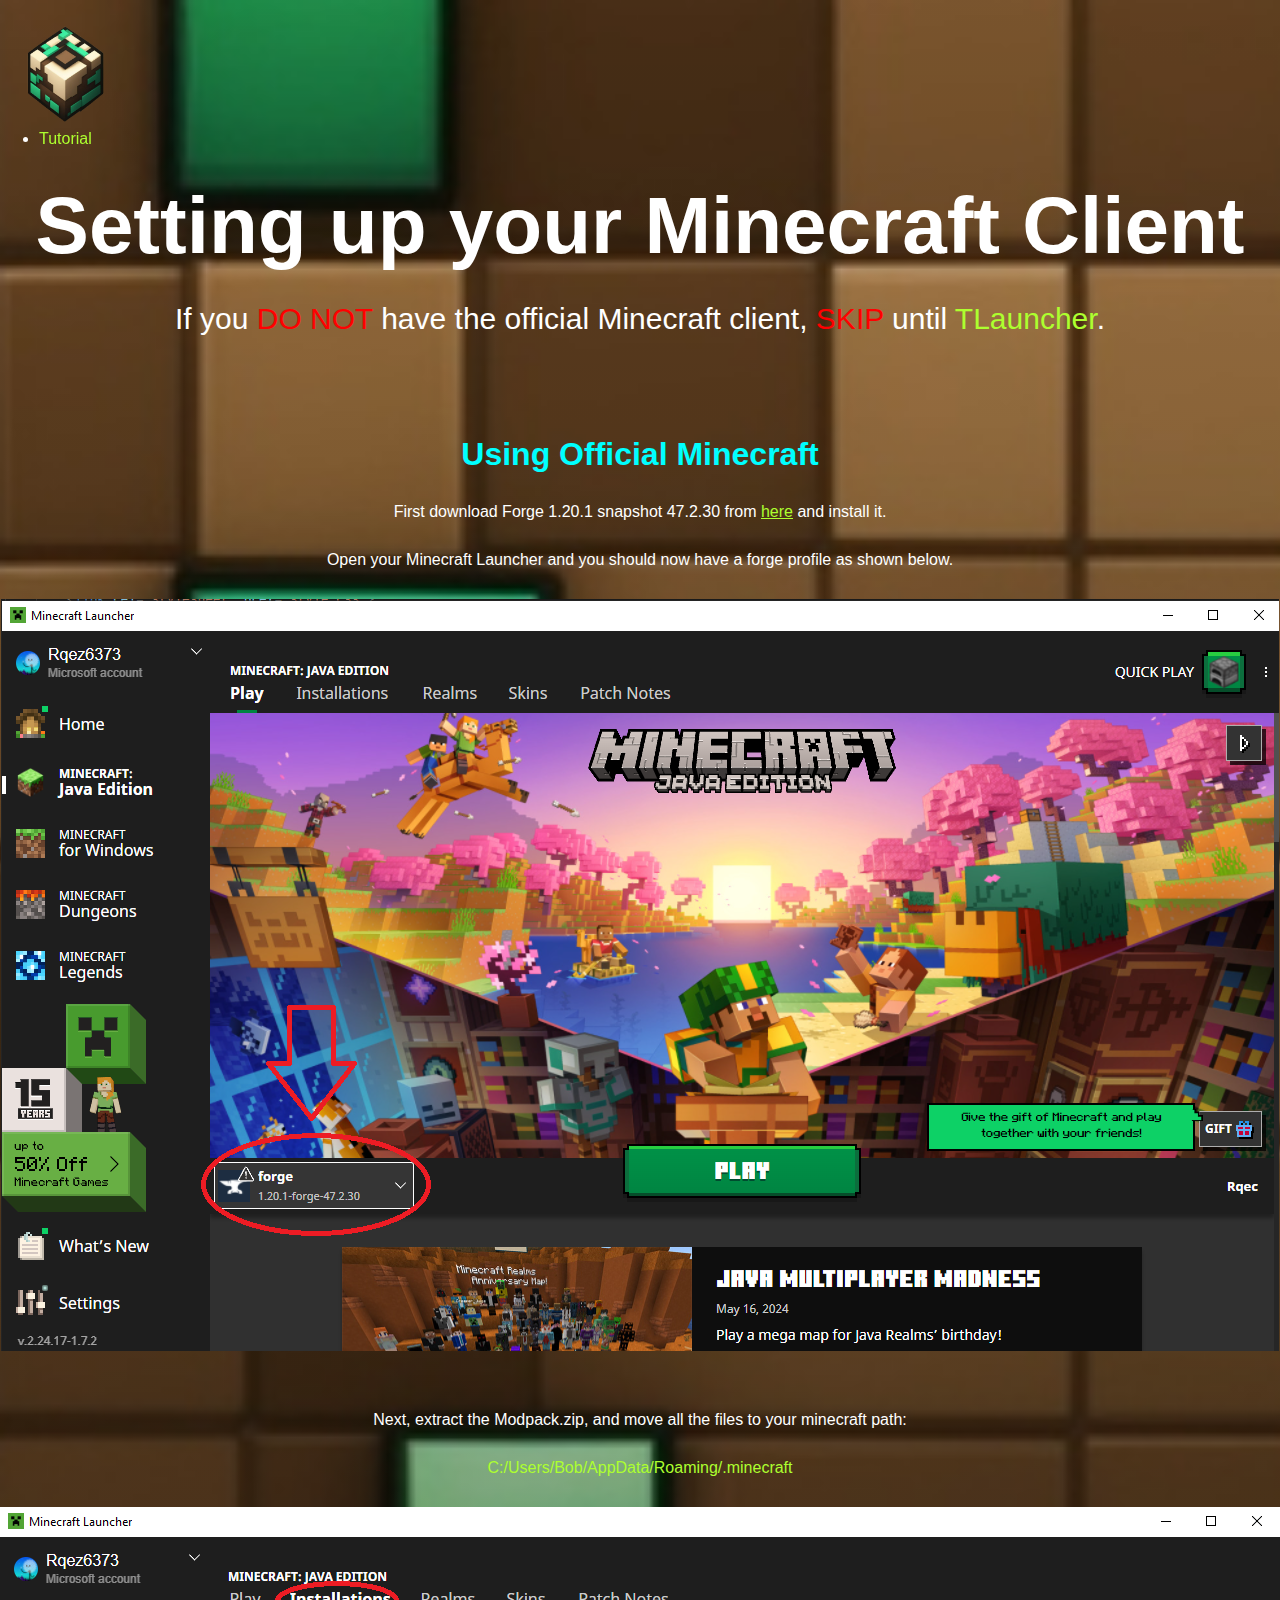
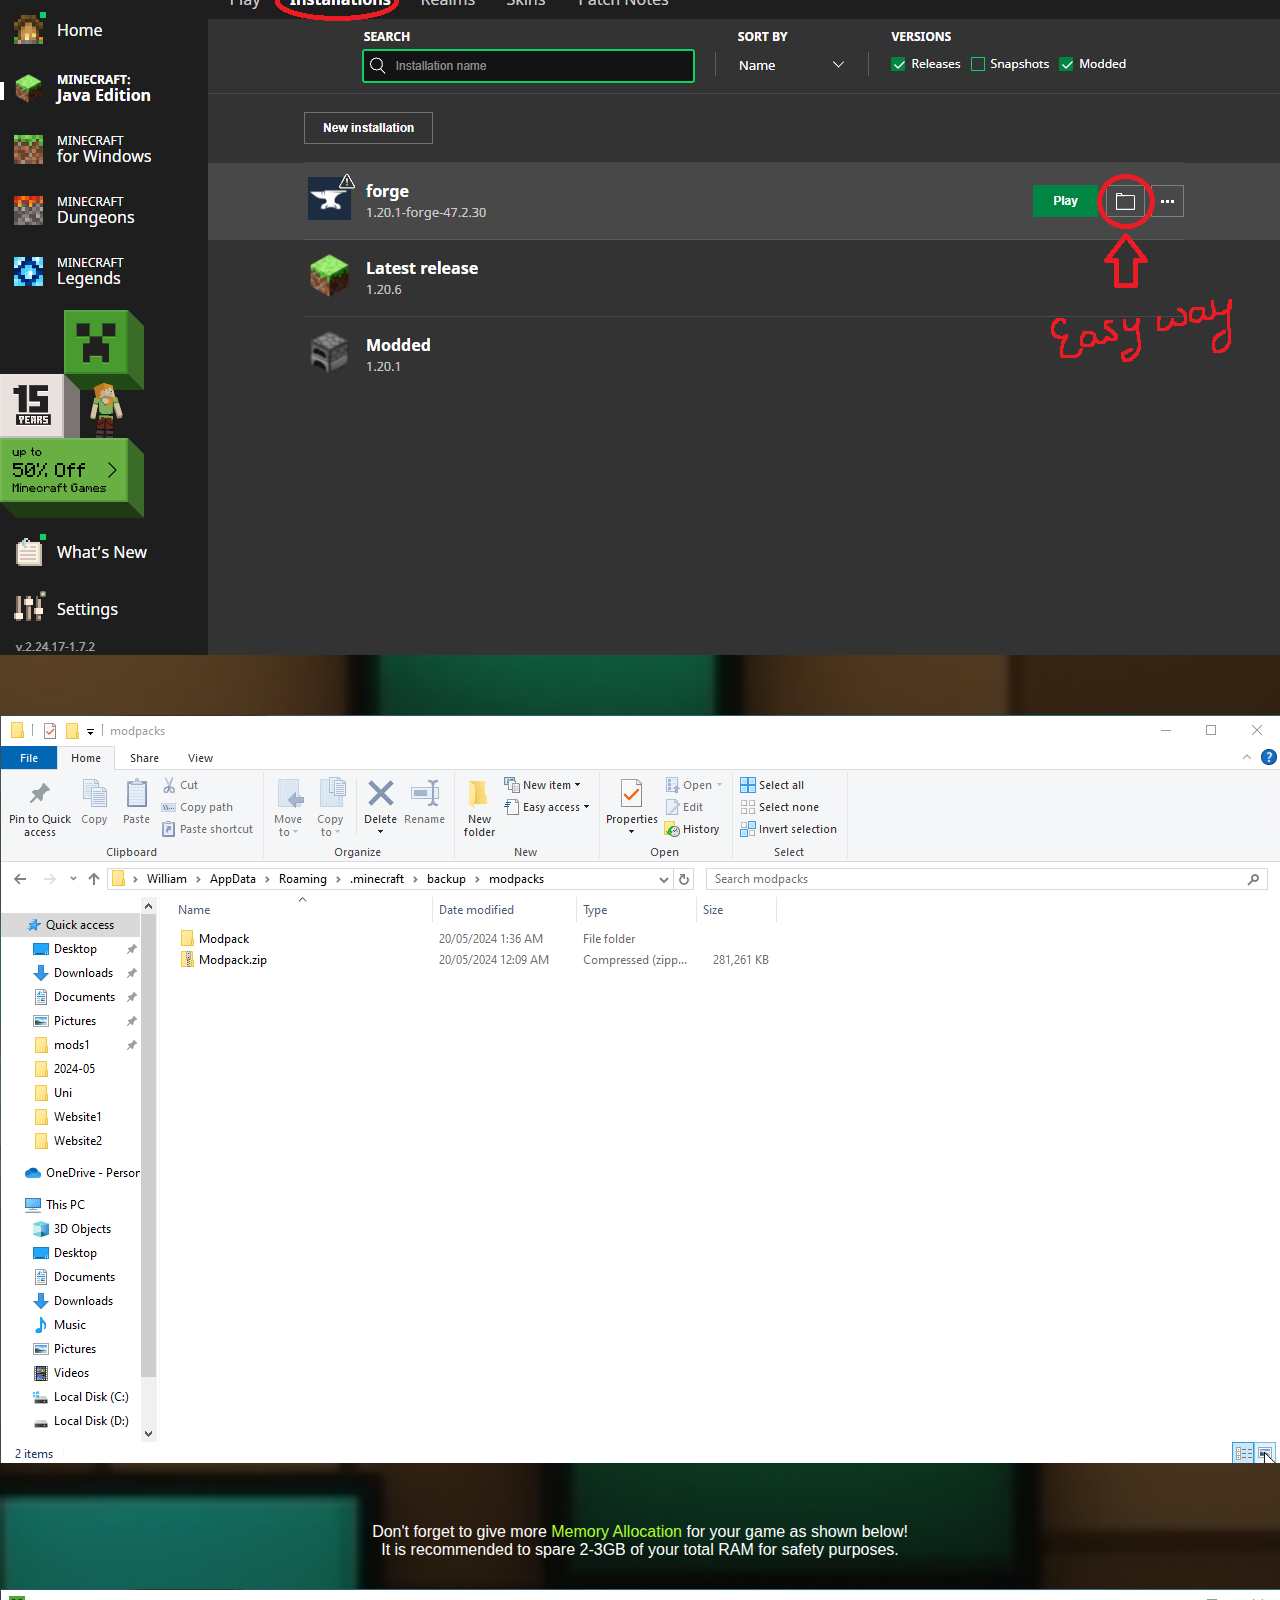
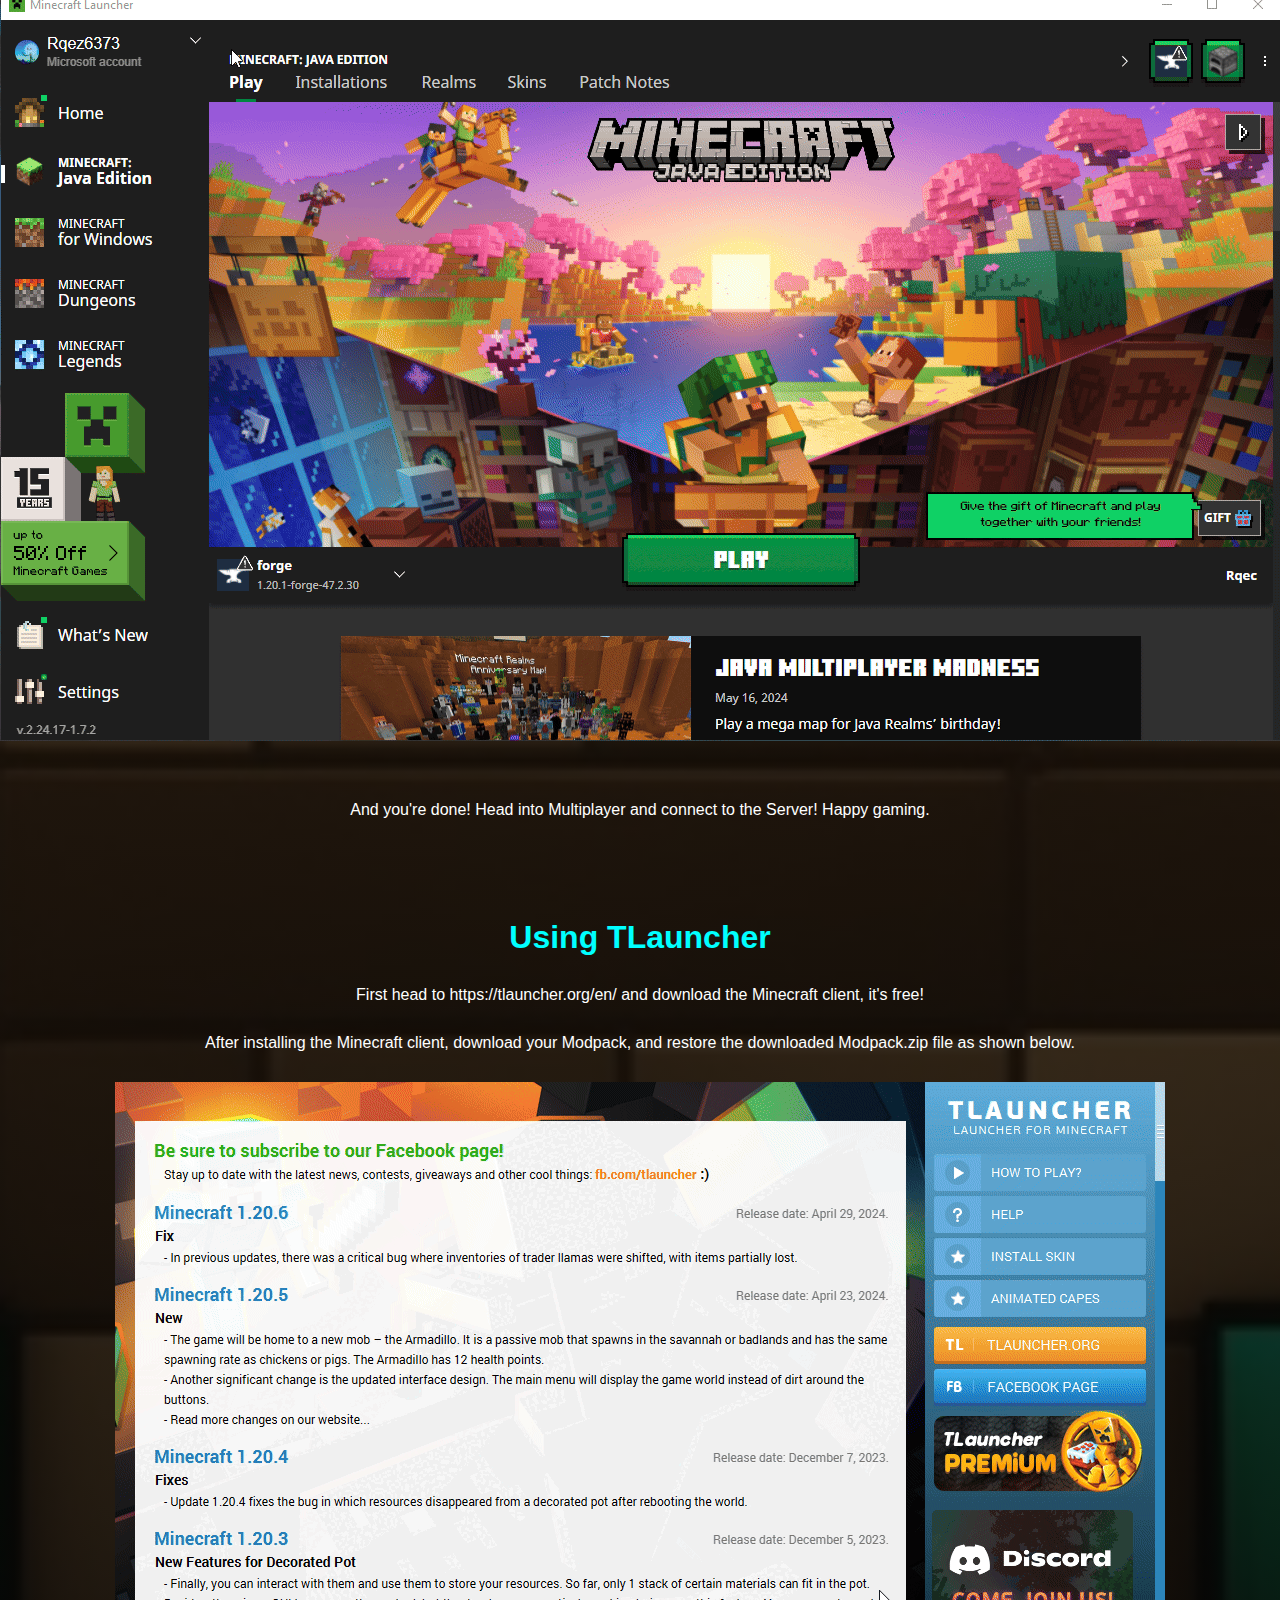
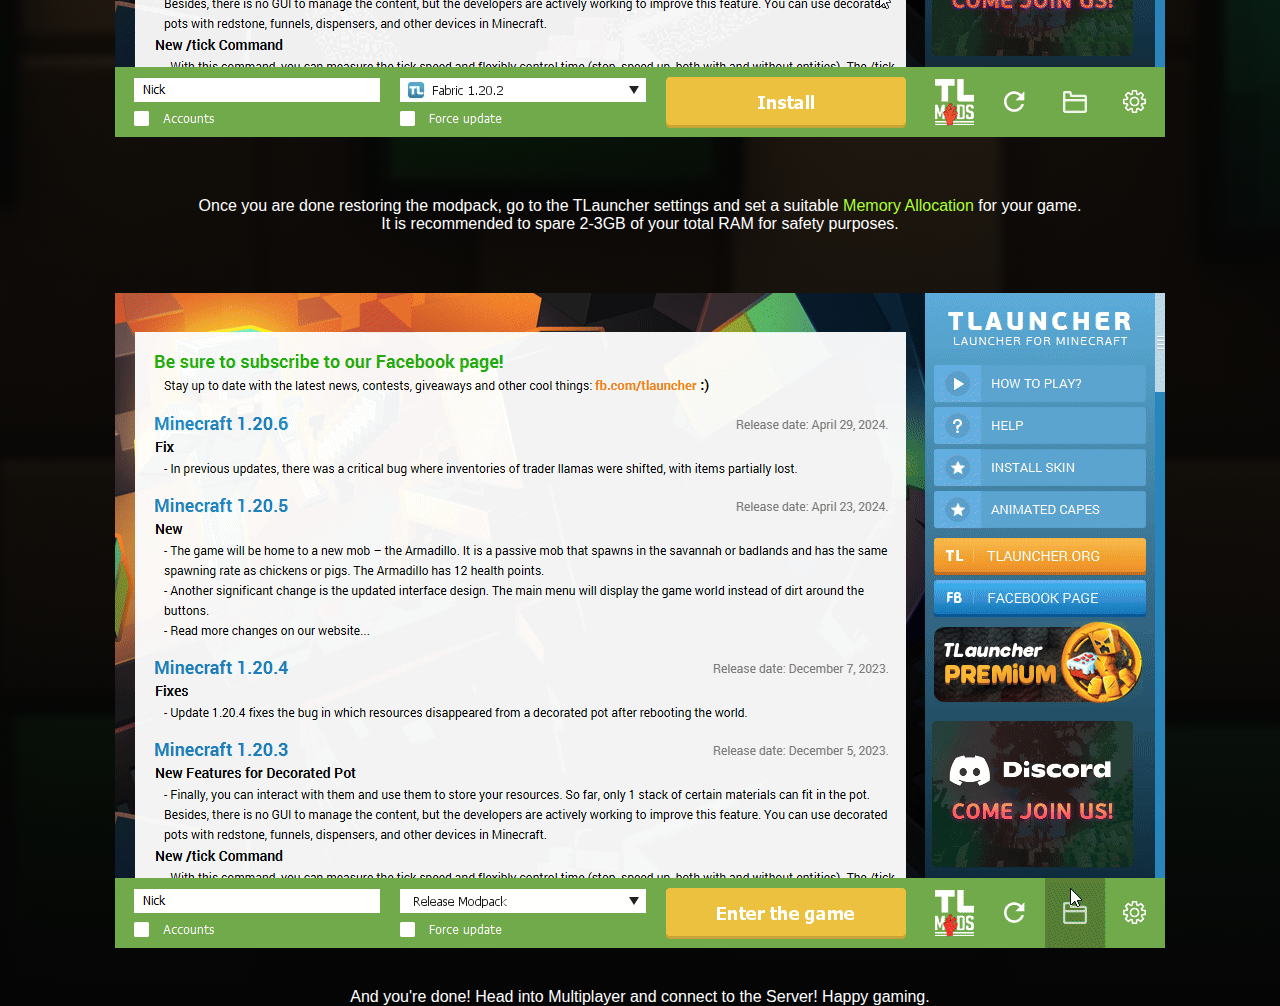
<file: index.html>
<html>
    <head>
        <title>Wir Gaymen</title>
        <meta name="viewport" content="width=device-width, initial-scale=1.0">
        <link rel="stylesheet" href="style.css">
    </head>
    <body>
        <div class="banner">
            <img src="img/minecraft-logo.png" class="logo">
            <div class="banner-text">
                <h1>Setting up your Minecraft Client</h1>
                <p>If you <span style="color:red">DO NOT </span>have the official Minecraft client, <span style="color:red">SKIP</span> until <span style="color:greenyellow">TLauncher</span>.</p>
            </div>

        <div class="OfficialMC">
            <h1 style="color:aqua">Using Official Minecraft</h1>
            <p>First download Forge 1.20.1 snapshot 47.2.30 from <a href="https://maven.minecraftforge.net/net/minecraftforge/forge/1.20.1-47.2.30/forge-1.20.1-47.2.30-installer.jar" style="color:greenyellow">here</a> and install it.</p>
            <p>Open your Minecraft Launcher and you should now have a forge profile as shown below.</p>
            <img src="img/Forge.png" class="gif2">
            <p>Next, extract the Modpack.zip, and move all the files to your minecraft path:</p>
            <p><span style=color:greenyellow>C:/Users/Bob/AppData/Roaming/.minecraft<span></p>
            <img src="img/Folder.png" class="photo1">
            <img src="img/OfficialMods.gif" class="gif3">
            <p>Don't forget to give more <span style="color:greenyellow">Memory Allocation</span> for your game as shown below!
            <br>It is recommended to spare 2-3GB of your total RAM for safety purposes.</p>
            <img src="img/OfficialRam.gif" class="gif4">
            <p>And you're done! Head into Multiplayer and connect to the Server! Happy gaming.</p>
        </div>
        
        <div class="TLauncher">
            <h1 style="color:aqua">Using TLauncher</h1>
            <p>First head to <a href="https://tlauncher.org/en/" target="_blank">https://tlauncher.org/en/</a> and download the Minecraft client, it's free!</p>
            <p>After installing the Minecraft client, download your Modpack, and restore the downloaded Modpack.zip file as shown below.</p>
            <img src="img/InstallModsTLauncher.gif" class="gif1">
            <p>Once you are done restoring the modpack, go to the TLauncher settings and set a suitable <span style="color:greenyellow">Memory Allocation</span> for your game.
            <br>It is recommended to spare 2-3GB of your total RAM for safety purposes.</p>
            <img src="img/Settings.gif" class="settings">
            <p>And you're done! Head into Multiplayer and connect to the Server! Happy gaming.</p>
        </div>
        </div>
        <div class="menu">
            <ul>
                <li>
                    <a href="gameplay.html" style="color:greenyellow">Tutorial</a>
                </li>
            </ul>
        </div>
    </body>
</html>
</file>
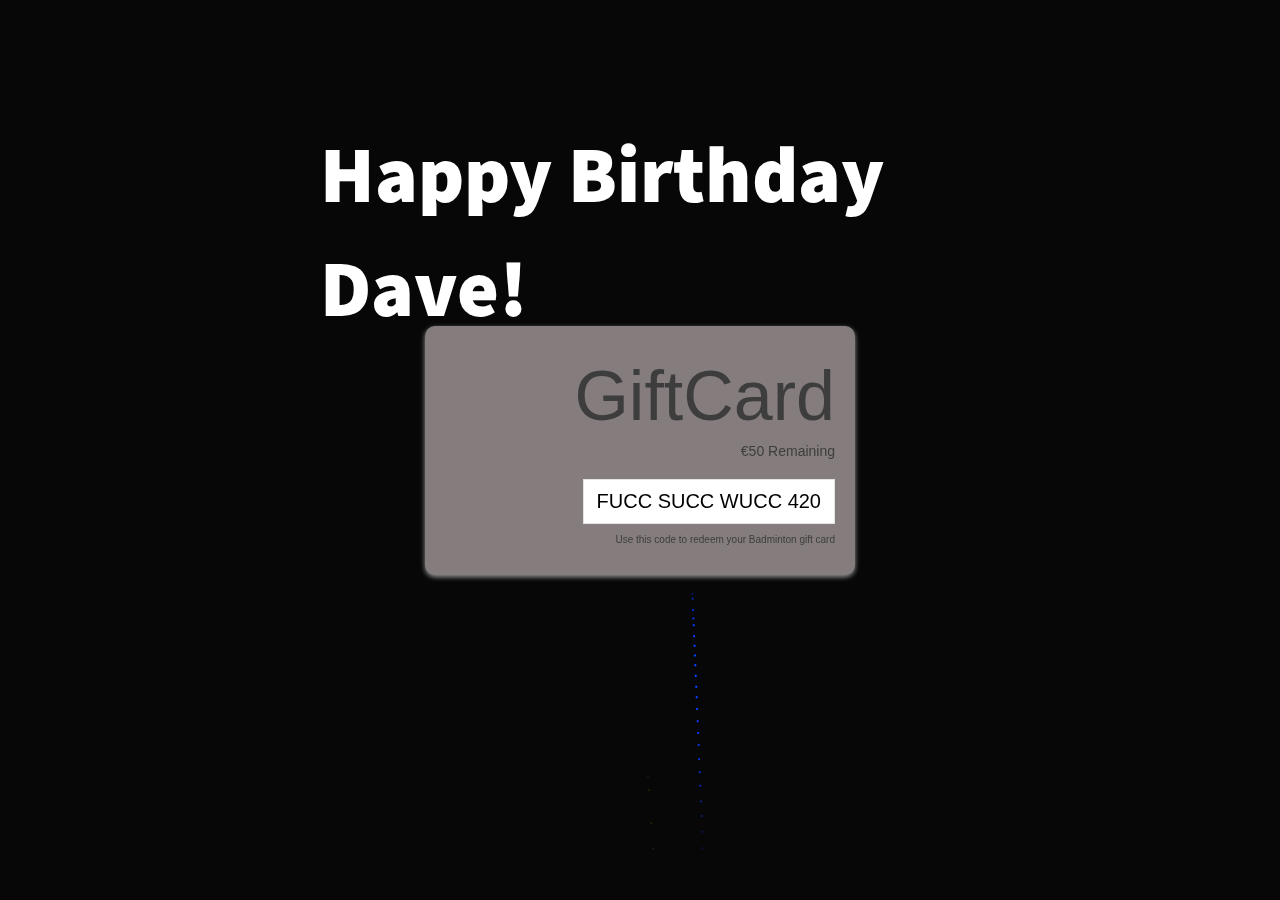
<file: dave2.html>
<!DOCTYPE html>
<html lang="en" >
<head>
  <meta charset="UTF-8">
  <title>Happy 25th Birthday Dave!</title>
  <link rel='stylesheet' href='https://fonts.googleapis.com/css?family=Source+Sans+Pro:900'><link rel="stylesheet" href="dstyle2.css">

</head>
<body>
<!-- partial:index.partial.html -->
<h1>Happy Birthday Dave!</h1>
<canvas id="birthday"></canvas>
<!-- partial -->
  <script  src="script.js"></script>

    <article class="gift-card">
  <div class="gift-card__image">
  </div>
  <section class="gift-card__content">
      <div class="gift-card__amount">GiftCard</div>
      <div class="gift-card__amount-remaining">€50 Remaining</div>    
      <div class="gift-card__code">FUCC SUCC WUCC 420</div>
      <div class="gift-card__msg">Use this code to redeem your Badminton gift card</div>
  </section>
</article>

</body>
</html>
</file>
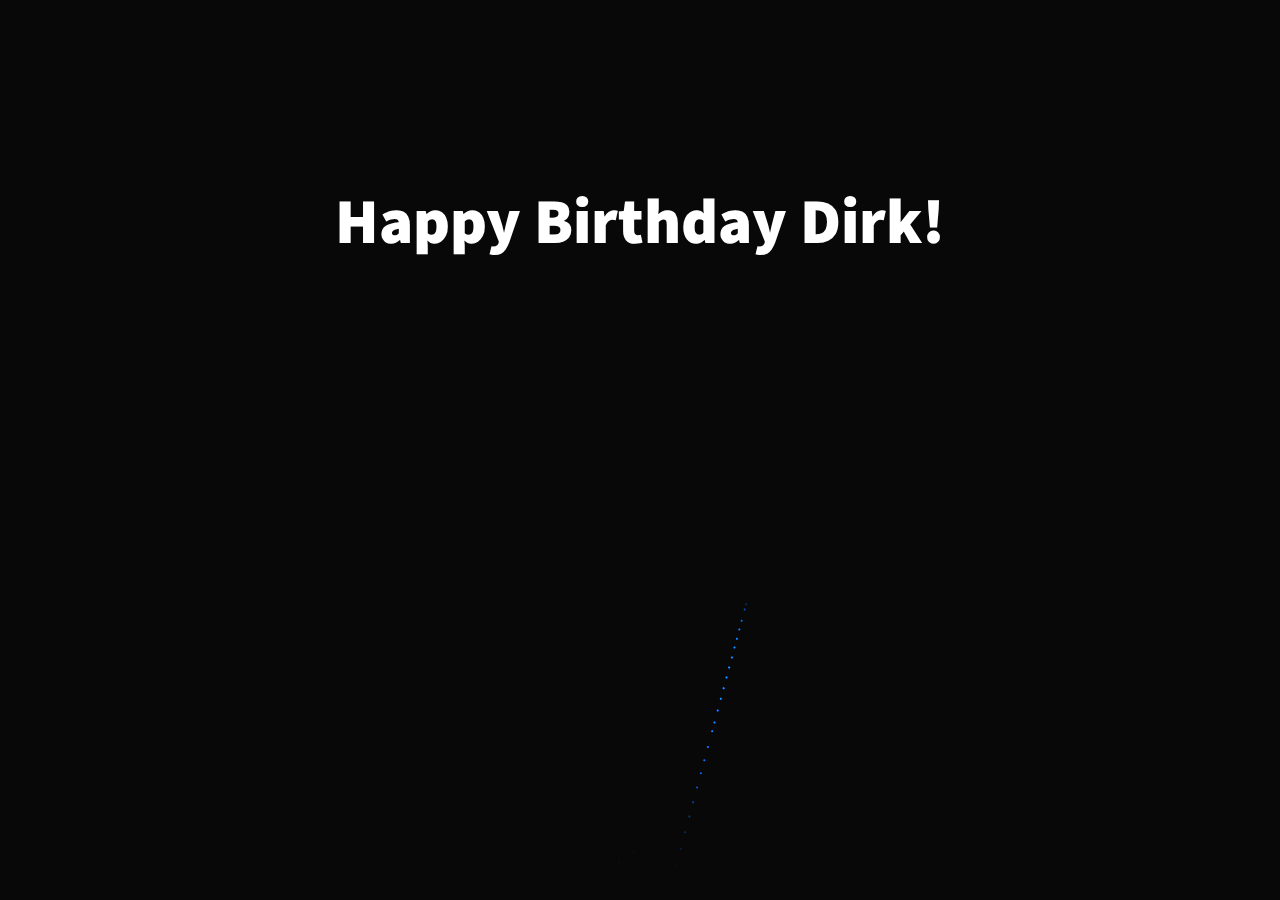
<file: dirk2.html>
<!DOCTYPE html>
<html lang="en" >
<head>
  <meta charset="UTF-8">
  <title>Happy Birthday Dirk!</title>
  <link rel='stylesheet' href='https://fonts.googleapis.com/css?family=Source+Sans+Pro:900'><link rel="stylesheet" href="dirkstyle2.css">

</head>
<body>
<!-- partial:index.partial.html -->
<h1>Happy Birthday Dirk!</h1>
<canvas id="birthday"></canvas>
<!-- partial -->
  <script  src="script.js"></script>

</body>
</html>
</file>
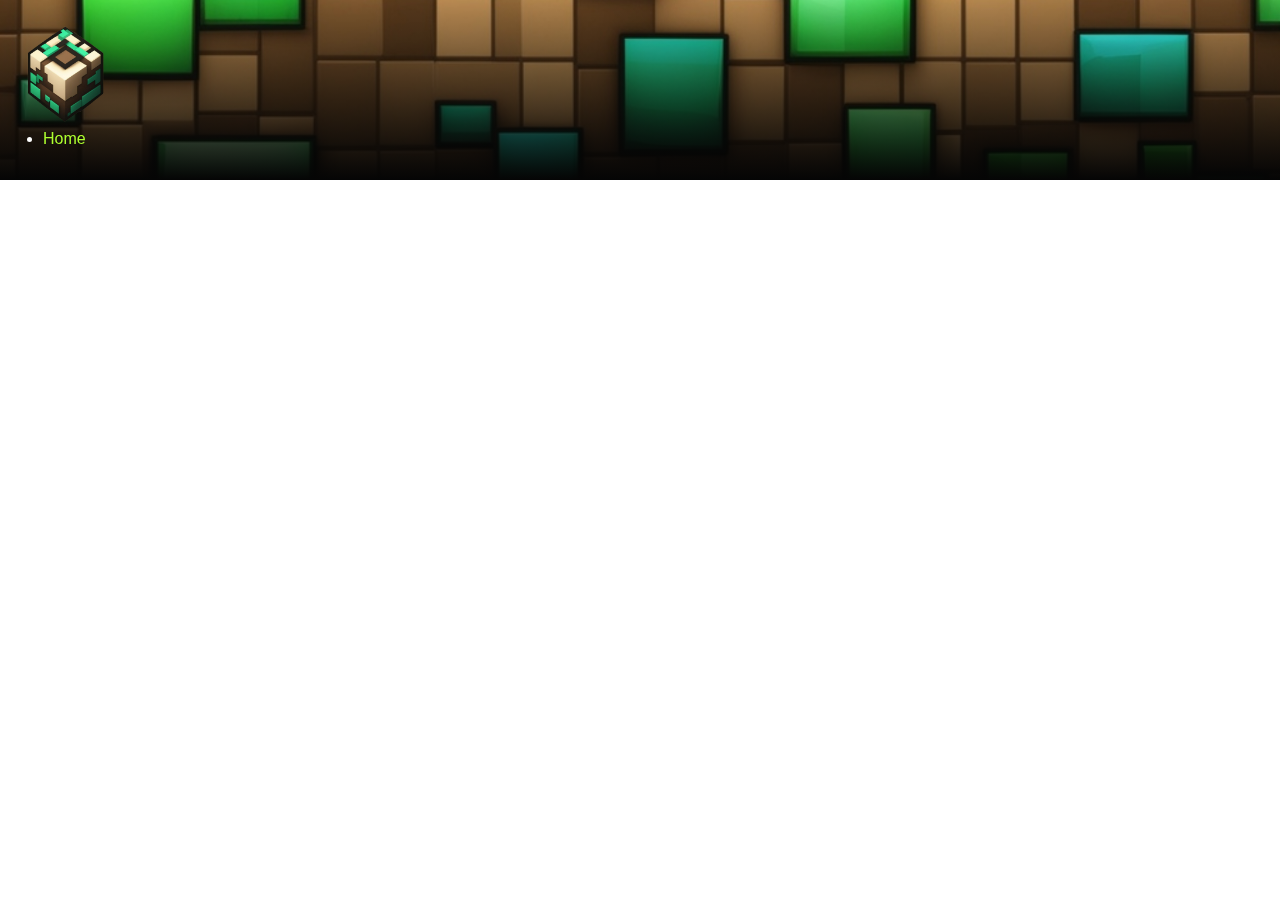
<file: gameplay.html>
<html>
    <head>
        <title>Wir Gaymen</title>
        <link rel="stylesheet" href="gameplaystyle.css">
    </head>
    <body>
        <div class="banner">
            <img src="img/minecraft-logo.png" class="logo">
            <div class="banner-text">
                <h1></h1>
            </div>
        </div>


        <div class="menu">
            <ul>
                <li>
                    <a href="index.html" style="color:greenyellow">Home</a>
                </li>
            </ul>
        </div>
    </body>
</html>
</file>
<file: style.css>
*{
    margin: 0;
    padding: 0;
    font-family: sans-serif;
}
.banner{
    width: 100%;
    background-image: linear-gradient(rgba(0,0,0,0.05),#050505), url(img/background.png);
    background-size: cover;
    background-position: center;
    background-repeat: no-repeat;
}
.logo{
    width: 150px;  
    height: auto;
    margin-left: -10px;
    position: fixed;
}
.banner-text{
    color: #fff;
    text-align: center;
    padding-top: 180px;
}
.banner-text h1{
    font-size: 80px;
}
.banner-text p{
    padding-top: 30px;
    font-size: 30px;
}
.OfficialMC{
    color: #fff;
    padding-top: 100px;
    text-align: center;
}
.OfficialMC p{
    padding-top: 30px;
}
.OfficialMC .gif2, .gif3, .gif4, .photo1{
    padding-top: 30px;
    padding-bottom: 30px;
}
.TLauncher{
    color: #fff;
    padding-top: 100px;
    text-align: center;
}
.TLauncher p{
    padding-top: 30px;
}
.TLauncher a, a:visited, a:active {
    color: #fff;
    text-decoration: none;
    transition: 0.5s;
   }
.TLauncher a:hover{
    color: greenyellow;
}
.TLauncher .gif1{
    padding-top: 30px;
    padding-bottom: 30px;
}
.TLauncher .settings{
    padding-top: 60px;
    padding-bottom: 10px;
}
.menu{
    position: fixed;
    top: 130px;
    left: 39px;
    color: #fff;
}
.menu ul li a, a:visited a:active{
    color: #fff;
    text-decoration: none;
}
/* Media Queries for Responsive Design */
@media (max-width: 600px) {
    .banner-text h1 {
        font-size: 24px;
    }
    .OfficialMC, .TLauncher {
        padding: 10px;
    }
    .menu a {
        font-size: 16px;
    }
    img {
        max-width: 100%;
        height: auto;
    }
    .menu{
        position: fixed;
        top: 40px;
        left: 90px;
        color: #fff;
    }
    .logo{
        width: 100px;  
        height: auto;
        margin-left: -10px;
        position: fixed;
    }
}
</file>
<file: dstyle2.css>
body {
  display: flex; 
  justify-content: center;
  align-items: center;
  min-height: 100vh;
  margin: 0;
  background: #020202;
}

.d-flex {
  display: flex;
}

.mar-t-1 {
  margin-top: 15px;
} 

.text-center {
  text-align: center;
}

.gift-card {
  position:absolute;
  border-radius: 10px;
  border-color: #fff;
  background: #857d7d;
  width: 430px;
  color: #3d3d3d;
  font-family: sans-serif;
  display: flex;
	box-shadow: 0 2px 5px rgba(175, 175, 175, 0.849); 
  background-image: url(https://img.freepik.com/free-vector/white-abstract-background_23-2148817572.jpg?w=1380&t=st=1716253123~exp=1716253723~hmac=dbea1f0c35e8d8970ef6fc4fdb19fd806ee3bda0ea2e19259dc4334cb074b293);
}

.gift-card__image {
  border-top-left-radius: 10px;
  border-bottom-left-radius: 10px;
  flex: 1;
  max-width: 150px;
  background-size: cover;
  background-image: url(https://cdn.shopify.com/s/files/1/2504/3282/files/annie-spratt-102799-unsplash.jpg?15904179471993750892);
}

.gift-card__content {
  padding: 30px 20px;
  flex: 1;
  display: flex;
  flex-direction: column;
  align-items: flex-end;
}

.gift-card__msg {
  font-size: 10px;
  display: block;
  margin-top: 10px;
}

.gift-card__details {
  margin-top: auto;
  align-items: center;
  line-height: 1;
}

.gift-card__code {
  display: inline-block;
  background: white;
  color: black;
  padding: 10px 13px;
  margin-top: 20px;
  font-size: 20px;
  border: 1px solid #e3e3e3;
}

.gift-card__amount {
  font-size: 70px;
}
.gift-card__amount-remaining {
  font-size: 14px;
  margin-top: 7px;
}

canvas{display:block}
h1 {
  position: absolute;
  top: 20%;
  left: 50%;
  transform: translate(-50%, -50%);
  color: #fff;
  font-family: "Source Sans Pro";
  font-size: 5em;
  font-weight: 900;
  -webkit-user-select: none;
  user-select: none;
}
</file>
<file: dirkstyle2.css>
body {
  display: flex; 
  justify-content: center;
  align-items: center;
  min-height: 100vh;
  margin: 0;
  background: #020202;
}

.d-flex {
  display: flex;
}

.mar-t-1 {
  margin-top: 15px;
} 

.text-center {
  text-align: center;
}

canvas{display:block}
h1 {
  position: absolute;
  top: 20%;
  left: 50%;
  transform: translate(-50%, -50%);
  color: #fff;
  font-family: "Source Sans Pro";
  font-size: 4em;
  font-weight: 900;
  -webkit-user-select: none;
  user-select: none;
}
</file>
<file: gameplaystyle.css>
*{
    margin: 0;
    padding: 0;
    font-family: sans-serif;
}
.banner{
    width: 100%;
    background-image: linear-gradient(rgba(0,0,0,0.05),#050505), url(img/background.png);
    background-size: cover;
    background-position: center;
    background-repeat: no-repeat;
}
.logo{
    width: 150px;  
    margin-left: -10px;
    position: fixed;
}
.banner-text{
    color: #fff;
    text-align: center;
    padding-top: 180px;
}
.banner-text h1{
    font-size: 80px;
}
.banner-text p{
    padding-top: 30px;
    font-size: 30px;
}
.menu{
    position: fixed;
    top: 130px;
    left: 43px;
    color: #fff;
}
.menu ul li a, a:visited a:active{
    color: #fff;
    text-decoration: none;
}
</file>
